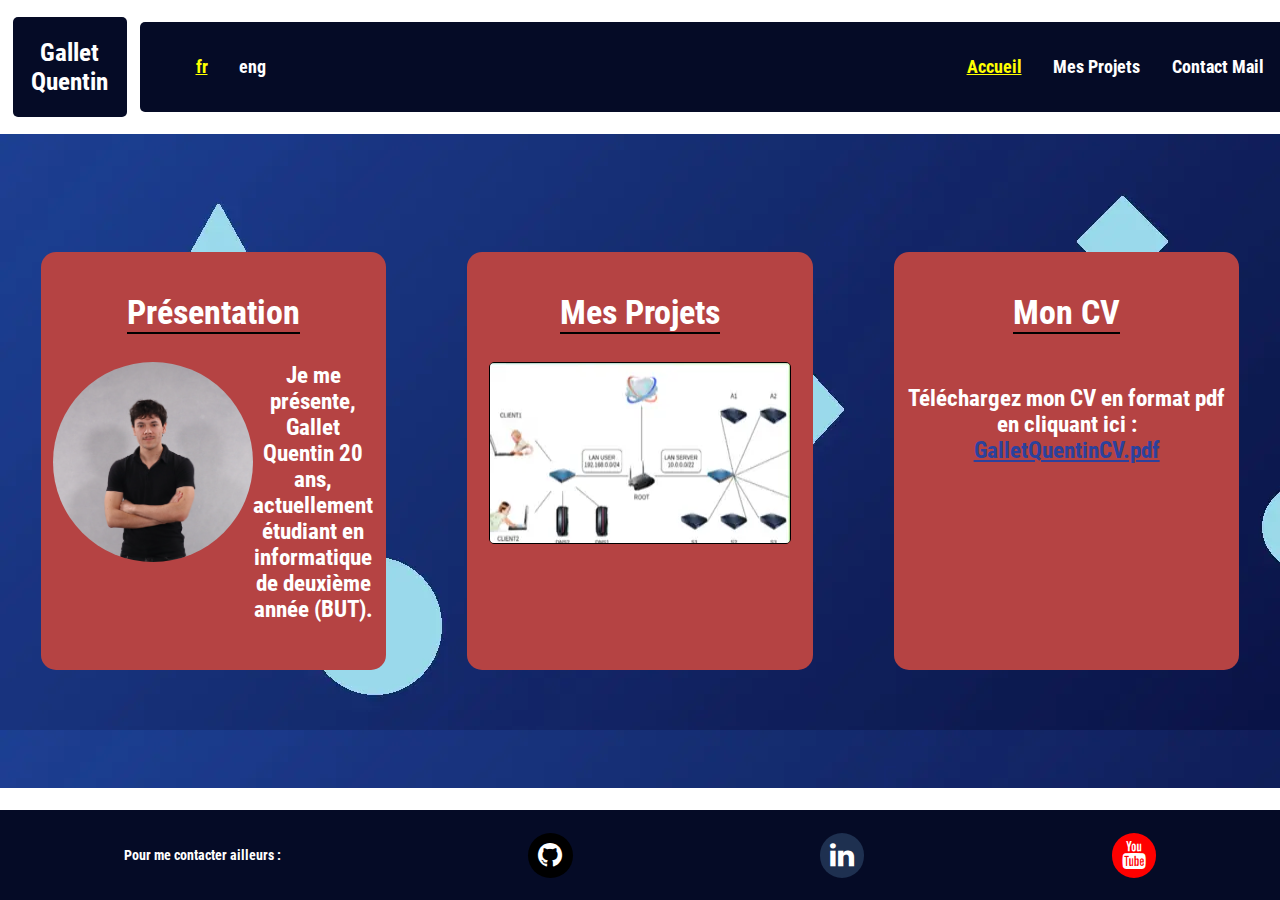
<file: index.html>
<!DOCTYPE html>
<html lang="fr">

<head>
    <meta charset="UTF-8">
    <title>Portfolio-GalletQuentin-Accueil</title>
    <link rel="stylesheet" href="index.css">
    <link rel="stylesheet" href="https://cdnjs.cloudflare.com/ajax/libs/font-awesome/4.7.0/css/font-awesome.min.css">
    <meta name="viewport" content="width=device-width, initial-scale=1.0">
</head>

<body>

    <header>
        <div class="monnom">
            <p>Gallet</p>
            <p>Quentin</p>
        </div>
        <nav>
            <ul class="langages">
                <li><a href="index_fr.html" id="fr">fr</a></li>
                <li><a href="index_eng.html">eng</a></li>
            </ul>
            <ul>

                <li>
                    <a href="#" id="accueil">Accueil</a>
                </li>
                <li>
                    <a href="projets_fr.html" >Mes Projets</a>
                </li>
                <li>
                    <a href="contact_fr.html">Contact Mail</a>
                </li>
               

            </ul>
        </nav>
    </header>

    <main id="accueil">

        <div class="blocAccueil" id="presentation">
            <h2>Présentation </h2>
            <div class="presentationBio">
                <img src="images/moi.webp" alt="c moi">
                Je me présente, Gallet Quentin 20 ans, actuellement étudiant en informatique
                    de deuxième année (BUT).   
                                
            </div>
            
        </div>

        

        <div class="blocAccueil" id="retexs">
            <h2>Mes Projets</h2>
            <div id="defiler">
                <a href="projets_fr.html">
                <div class="imageAnimation">
                    <img src="images/configReseauAccueil.webp" alt="technologie illustration">
                    <img src="images/siteSymfonyAccueil.webp" alt="ecologie illustration">
                    <img src="images/jeuPlateauAccueil.webp" alt="économie illustration">
                    <img src="images/implementationDonneAccueil.webp" alt="politique illustration">
                    <img src="images/logicielAnalyseAccueil.webp" alt="socio-culturel illustration">
                </div>
            </a>
            </div>
            
        </div>

        <div class="blocAccueil lien" id="cv">
            <h2>Mon CV</h2>
            <p>Téléchargez mon CV en format pdf en cliquant ici : <a href="GalletQuentinCV.pdf" download>GalletQuentinCV.pdf</a></p>
            
        </div>
        

        

    </main>

    <footer>
        <nav>
            <p>Pour me contacter ailleurs : </p>
            <a href="https://github.com/QuentinGallet1" class="fa fa-github"></a>
            <a href="https://www.linkedin.com/in/quentin-gallet-0880462b0" class="fa fa-linkedin"></a>
            <a href="https://www.youtube.com/watch?v=dQw4w9WgXcQ" class="fa fa-youtube"></a>
        </nav>

    </footer>

</body>

</html>
</file>
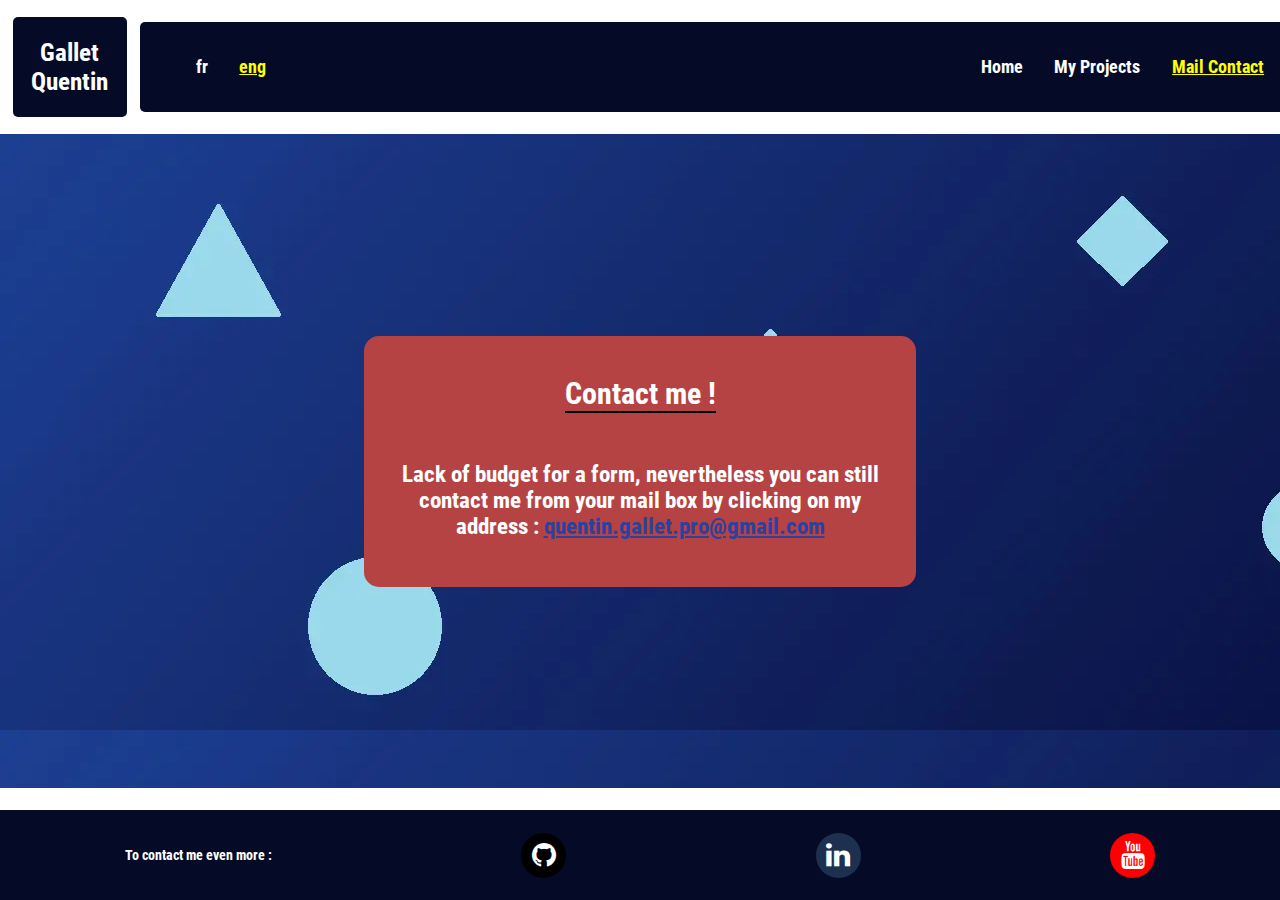
<file: contact_eng.html>
<!DOCTYPE html>
<html lang="fr">

<head>
    <meta charset="UTF-8">
    <title>Portfolio-GalletQuentin-Contact</title>
    <link rel="stylesheet" href="index.css">
    <meta name="viewport" content="width=device-width, initial-scale=1.0">
    <link rel="stylesheet" href="https://cdnjs.cloudflare.com/ajax/libs/font-awesome/4.7.0/css/font-awesome.min.css">
</head>

<body>

    <header>
        <div class="monnom">
            <p>Gallet</p>
            <p>Quentin</p>
        </div>
        <nav>
            <ul class="langages">
                <li><a href="contact_fr.html">fr</a></li>
                <li><a href="contact_eng.html" id="eng">eng</a></li>
            </ul>
            <ul>
                <li>
                    <a href="index_eng.html" >Home</a>
                </li>
                <li>
                    <a href="projets_eng.html" >My Projects</a>
                </li>
                <li>
                    <a href="#" id="contact">Mail Contact</a>
                </li>
               

                
            </ul>
        </nav>
    </header>

    <main>

        <form>
            <h1>Contact me !</h1>
           
            <div class="blocMail lien">
                <p>
                Lack of budget for a form, nevertheless you can still contact me from your mail box by clicking on my address : 
                <a href="mailto:quentin.gallet.pro@gmail.com">quentin.gallet.pro@gmail.com</a> 
                </p>            
            </div>
        </form>

    </main>


    <footer>
        <nav>
            <p>To contact me even more : </p>
            <a href="https://github.com/QuentinGallet1" class="fa fa-github" ></a>
            <a href="https://www.linkedin.com/in/quentin-gallet-0880462b0" class="fa fa-linkedin"></a>
            <a href="https://www.youtube.com/watch?v=dQw4w9WgXcQ" class="fa fa-youtube"></a>
        </nav>

    </footer>


</body>
</html>
</file>
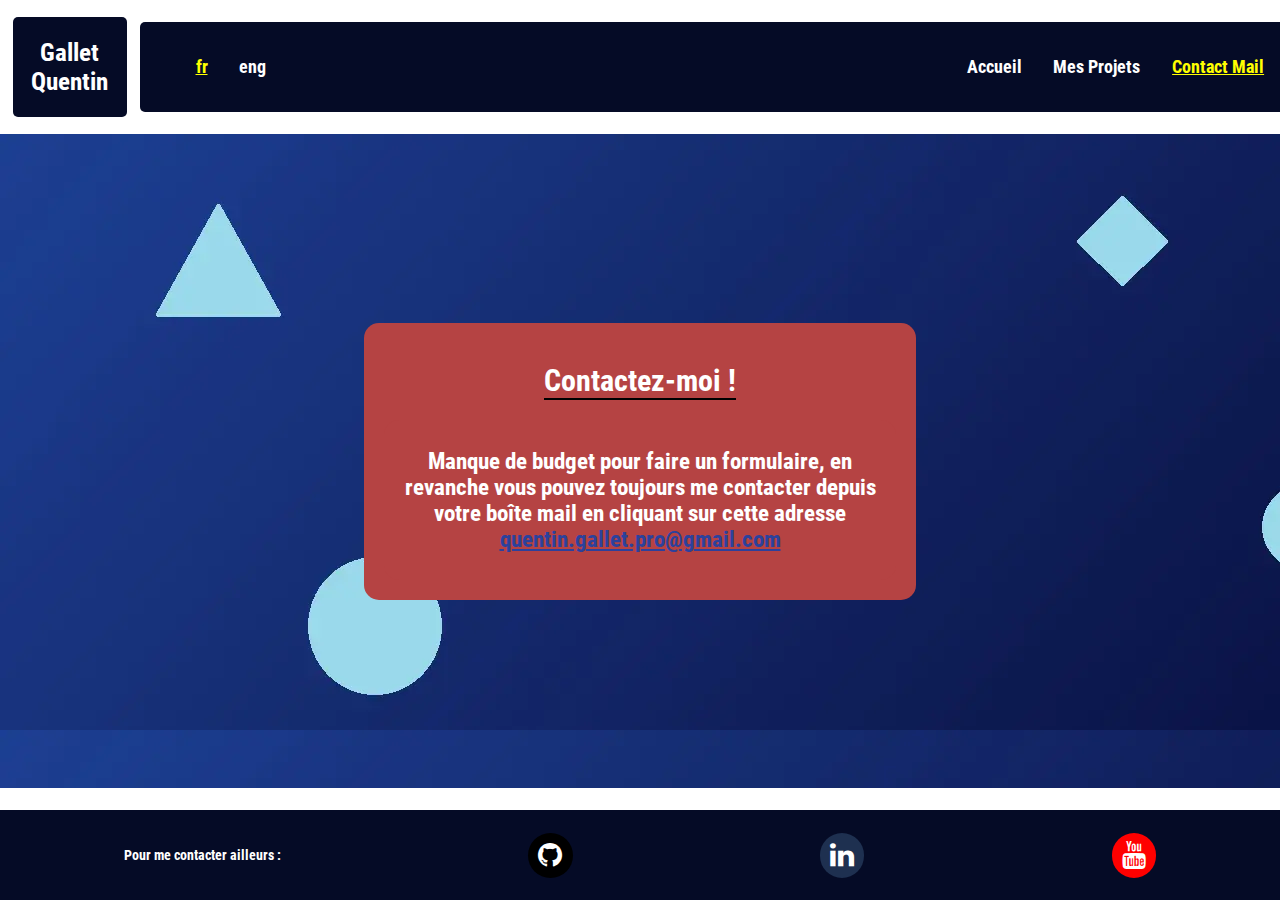
<file: contact_fr.html>
<!DOCTYPE html>
<html lang="fr">

<head>
    <meta charset="UTF-8">
    <title>Portfolio-GalletQuentin-Contact</title>
    <link rel="stylesheet" href="index.css">
    <meta name="viewport" content="width=device-width, initial-scale=1.0">
    <link rel="stylesheet" href="https://cdnjs.cloudflare.com/ajax/libs/font-awesome/4.7.0/css/font-awesome.min.css">
</head>

<body>

    <header>
        <div class="monnom">
            <p>Gallet</p>
            <p>Quentin</p>
        </div>
        <nav>
            <ul class="langages">
                <li><a href="contact_fr.html" id="fr">fr</a></li>
                <li><a href="contact_eng.html">eng</a></li>
            </ul>
            <ul>
                <li>
                    <a href="index.html" >Accueil</a>
                </li>
                <li>
                    <a href="projets_fr.html" >Mes Projets</a>
                </li>
                <li>
                    <a href="#" id="contact">Contact Mail</a>
                </li>
               

                
            </ul>
        </nav>
    </header>

    <main>

        <form>
            <h1>Contactez-moi !</h1>
           
            <div class="blocMail lien">
                <p>
                Manque de budget pour faire un formulaire, en revanche vous pouvez toujours me contacter depuis votre boîte mail
                en cliquant sur cette adresse <a href="mailto:quentin.gallet.pro@gmail.com">quentin.gallet.pro@gmail.com</a> 
                </p>            
            </div>
        </form>

    </main>


    <footer>
        <nav>
            <p>Pour me contacter ailleurs : </p>
            <a href="https://github.com/QuentinGallet1" class="fa fa-github" ></a>
            <a href="https://www.linkedin.com/in/quentin-gallet-0880462b0" class="fa fa-linkedin"></a>
            <a href="https://www.youtube.com/watch?v=dQw4w9WgXcQ" class="fa fa-youtube"></a>
        </nav>

    </footer>


</body>
</html>
</file>
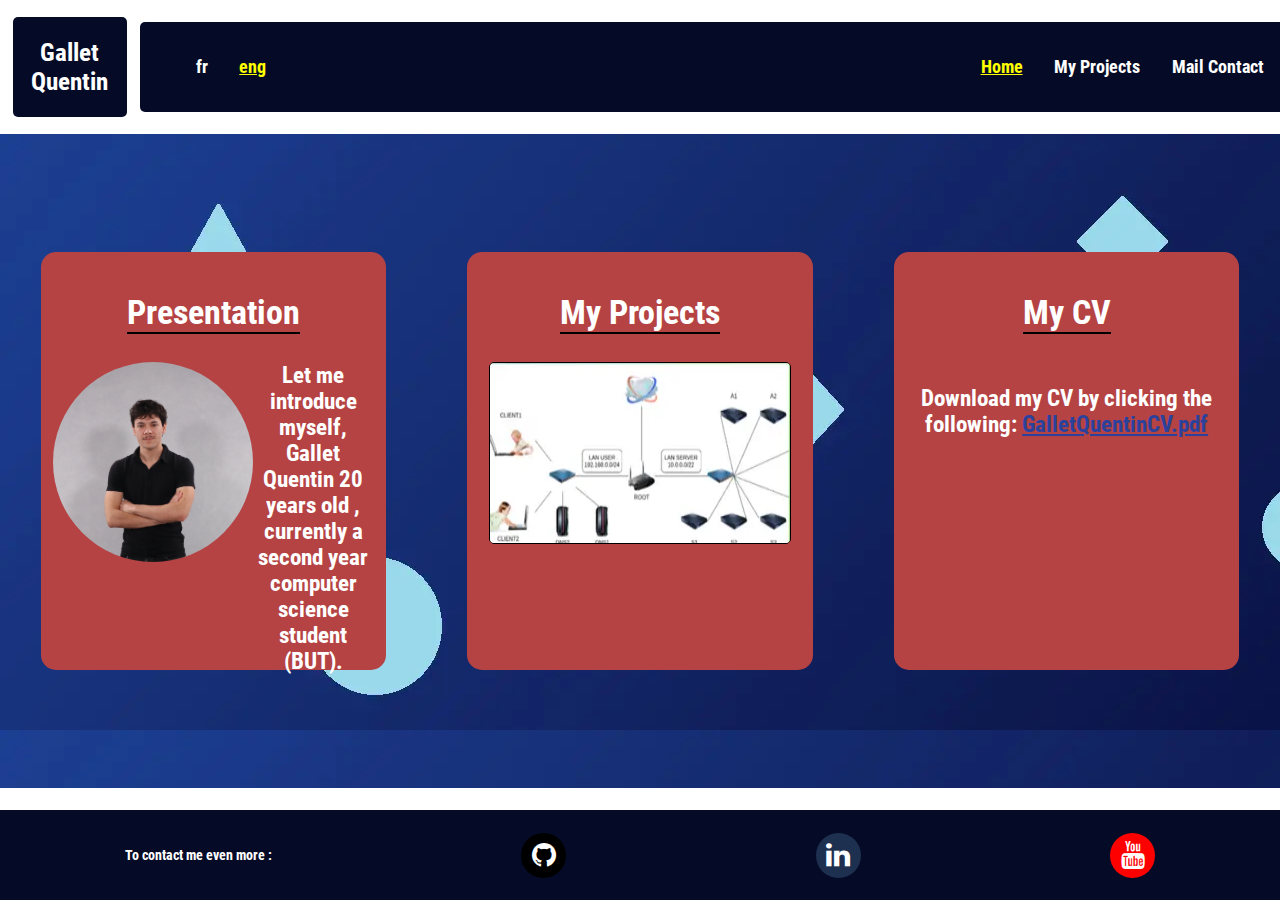
<file: index_eng.html>
<!DOCTYPE html>
<html lang="eng">

<head>
    <meta charset="UTF-8">
    <title>Portfolio-GalletQuentin-HomePage</title>
    <link rel="stylesheet" href="index.css">
    <link rel="stylesheet" href="https://cdnjs.cloudflare.com/ajax/libs/font-awesome/4.7.0/css/font-awesome.min.css">
    <meta name="viewport" content="width=device-width, initial-scale=1.0">
</head>

<body>

    <header>
        <div class="monnom">
            <p>Gallet</p>
            <p>Quentin</p>
        </div>
        <nav>
            <ul class="langages">
                <li><a href="index.html">fr</a></li>
                <li><a href="index_eng.html" id="eng">eng</a></li>
            </ul>
            <ul>

                <li>
                    <a href="#" id="accueil">Home</a>
                </li>
                <li>
                    <a href="projets_eng.html" >My Projects</a>
                </li>
                <li>
                    <a href="contact_eng.html">Mail Contact</a>
                </li>
               

            </ul>
        </nav>
    </header>

    <main id="accueil">

        <div class="blocAccueil" id="presentation">
            <h2>Presentation </h2>
            <div class="presentationBio">
                <img src="images/moi.webp" alt="c moi">
                Let me introduce myself, Gallet Quentin 20 years old , currently a second year computer science student (BUT).
                                
            </div>
            
        </div>

        

        <div class="blocAccueil" id="retexs">
            <h2>My Projects</h2>
            <div id="defiler">
                <a href="projets_fr.html">
                <div class="imageAnimation">
                    <img src="images/configReseauAccueil.webp" alt="technologie illustration">
                    <img src="images/siteSymfonyAccueil.webp" alt="ecologie illustration">
                    <img src="images/jeuPlateauAccueil.webp" alt="économie illustration">
                    <img src="images/implementationDonneAccueil.webp" alt="politique illustration">
                    <img src="images/logicielAnalyseAccueil.webp" alt="socio-culturel illustration">
                </div>
            </a>
            </div>
            
        </div>

        <div class="blocAccueil lien" id="cv">
            <h2>My CV</h2>
            <p>Download my CV by clicking the following: <a href="GalletQuentinCV.pdf" download>GalletQuentinCV.pdf</a></p>
            
        </div>
        

        

    </main>

    <footer>
        <nav>
            <p>To contact me even more : </p>
            <a href="https://github.com/QuentinGallet1" class="fa fa-github"></a>
            <a href="https://www.linkedin.com/in/quentin-gallet-0880462b0" class="fa fa-linkedin"></a>
            <a href="https://www.youtube.com/watch?v=dQw4w9WgXcQ" class="fa fa-youtube"></a>
        </nav>

    </footer>

</body>

</html>
</file>
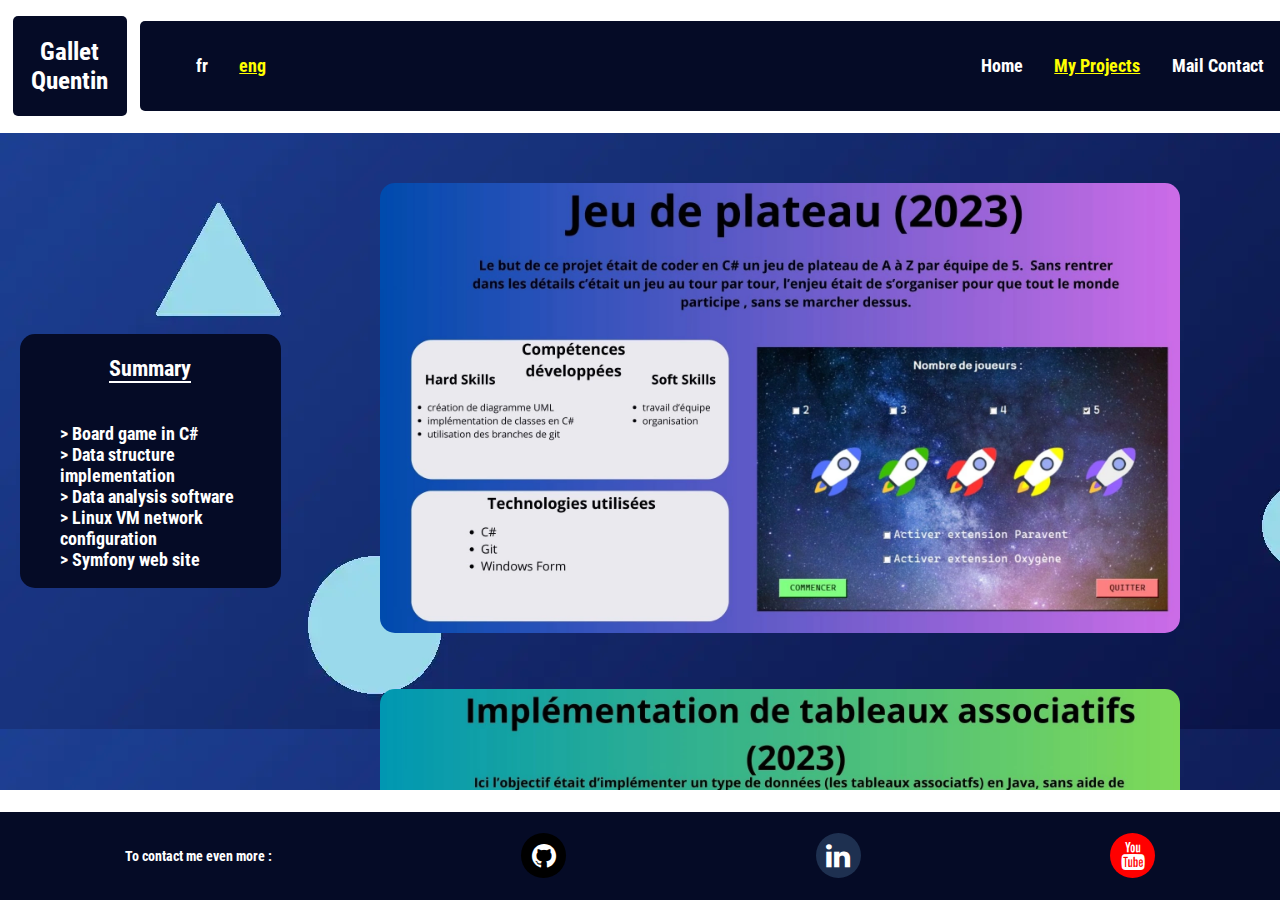
<file: projets_eng.html>
<!DOCTYPE html>
<html lang="fr">

<head>
    <meta charset="UTF-8">
    <title>Porfolio-GalletQuentin-Projects</title>
    <link rel="stylesheet" href="index.css">
    <link rel="stylesheet" href="https://cdnjs.cloudflare.com/ajax/libs/font-awesome/4.7.0/css/font-awesome.min.css">
    <meta name="viewport" content="width=device-width, initial-scale=1.0">
</head>

<body>

    <header>
        <div class="monnom">
            <p>Gallet</p>
            <p>Quentin</p>
        </div>
        <nav>

            <ul class="langages">
                <li><a href="projets_fr.html" >fr</a></li>
                <li><a href="projets_eng.html" id="eng">eng</a></li>
            </ul>
            <ul>

                <li>
                    <a href="index_eng.html" >Home</a>
                </li>
                <li>
                    <a href="#" id="mentions">My Projects</a>
                </li>
                <li>
                    <a href="contact_eng.html">Mail Contact</a>
                </li>
                
            </ul>
        </nav>
    </header>

    <main>
        <div class="sommaireProjet">
            <h3>Summary</h3>
            <ul>
                <li><a href="#odomoProjet">> Board game in C#</a></li>
                <li><a href="#biosphereProjet">> Data structure implementation</a></li>
                <li><a href="#machineVirtuelleProjet">> Data analysis software</a></li>
                <li><a href="#analyseEntrepriseProjet">> Linux VM network configuration</a></li>
                <li><a href="#siteWebProjet">> Symfony web site</a></li>
            </ul>
        </div>

        <div class="sommaireProjetHidden">
            <input type="checkbox" id="toggleSommaire">
            <label for="toggleSommaire" id="toggleSommaireLabel"><h3>Summary > </h3></label>
            
            <ul>
                <li><a href="#odomoProjet">> Board game in C#</a></li>
                <li><a href="#biosphereProjet">> Data structure implementation</a></li>
                <li><a href="#machineVirtuelleProjet">> Data analysis software</a></li>
                <li><a href="#analyseEntrepriseProjet">> Linux VM network configuration</a></li>
                <li><a href="#siteWebProjet">> Symfony web site</a></li>
            </ul>
        </div>
        
        <div class="ensembleProjets">
            <a href="images/jeuPlateau.pdf" download>
            <div id="odomoProjet" class="blocProjet">
                
                
                <img src="images/jeuPlateau.webp" alt="jeu de plateau">   
                    
                   
            </div>
            </a>
            
            <a href="images/implementationDonnee.pdf" download>
            <div id="biosphereProjet" class="blocProjet">
                <img src="images/implementationDonnee.webp" alt="implementation de donnee">
                
            </div>  
            </a>

            <a href="images/logicielAnalyse.pdf" download>
            <div id="machineVirtuelleProjet" class="blocProjet">
                <img src="images/logicielAnalyse.webp" alt="logiciel d'analyse">
            </div>
            </a>
            
            <a href="images/configReseau.pdf" download>
            <div id="analyseEntrepriseProjet" class="blocProjet">
                <img src="images/configReseau.webp" alt="configuration réseau">
            </div>  
            </a>

            <a href="images/siteSymfony.pdf" download>
            <div id="siteWebProjet" class="blocProjet">
                <img src="images/siteSymfony.webp" alt="site web symfony">   
            </div> 
            </a>

        </div>
            

    </main>

    <footer>
        <nav>
            <p>To contact me even more : </p>
            <a href="https://github.com/QuentinGallet1" class="fa fa-github"></a>
            <a href="https://www.linkedin.com/in/quentin-gallet-0880462b0" class="fa fa-linkedin"></a>
            <a href="https://www.youtube.com/watch?v=dQw4w9WgXcQ" class="fa fa-youtube"></a>

        </nav>

    </footer>

</body>
</html>
</file>
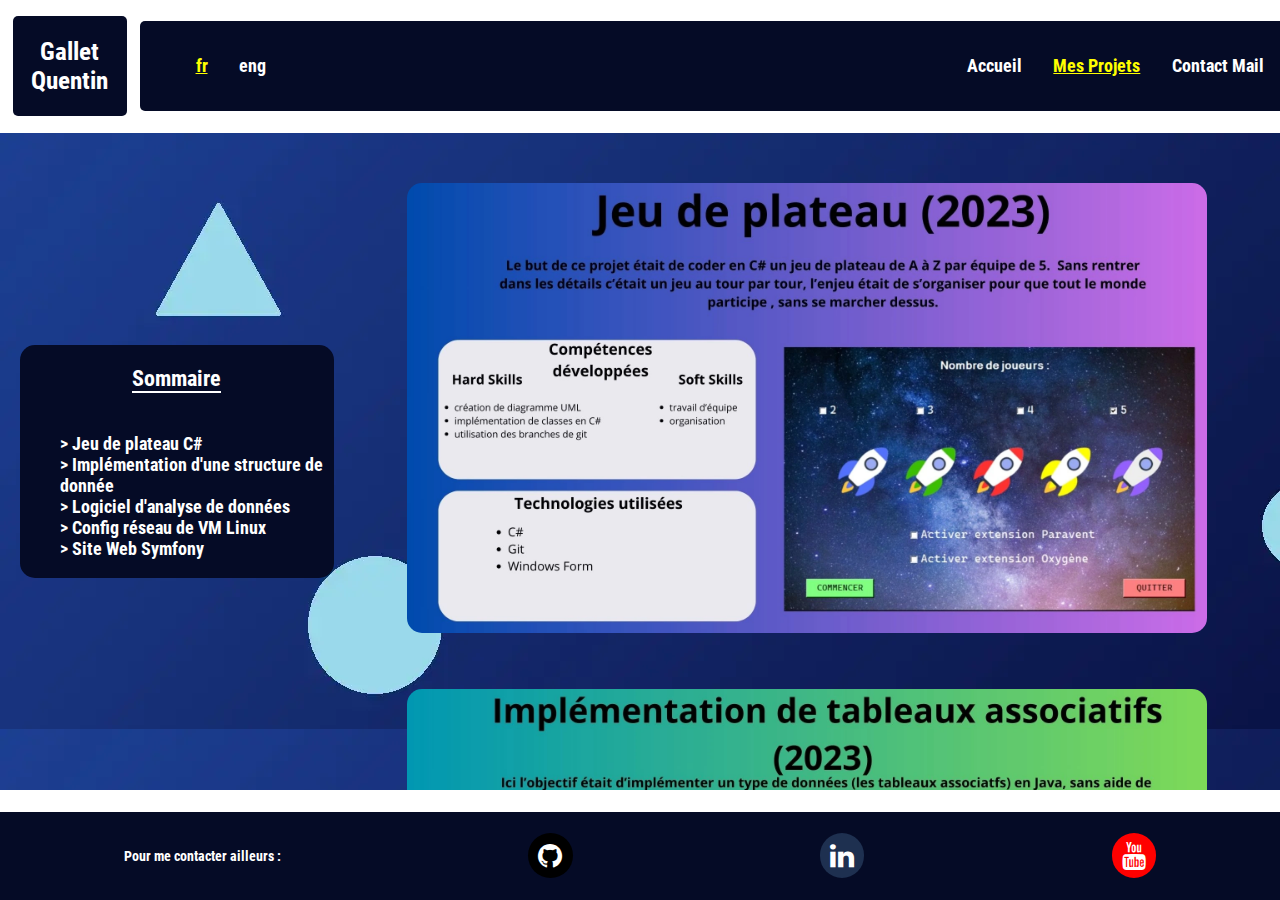
<file: projets_fr.html>
<!DOCTYPE html>
<html lang="fr">

<head>
    <meta charset="UTF-8">
    <title>Porfolio-GalletQuentin-Projets</title>
    <link rel="stylesheet" href="index.css">
    <link rel="stylesheet" href="https://cdnjs.cloudflare.com/ajax/libs/font-awesome/4.7.0/css/font-awesome.min.css">
    <meta name="viewport" content="width=device-width, initial-scale=1.0">
</head>

<body>

    <header>
        <div class="monnom">
            <p>Gallet</p>
            <p>Quentin</p>
        </div>
        <nav>

            <ul class="langages">
                <li><a href="projets_fr.html" id="fr">fr</a></li>
                <li><a href="projets_eng.html">eng</a></li>
            </ul>
            <ul>

                <li>
                    <a href="index.html" >Accueil</a>
                </li>
                <li>
                    <a href="#" id="mentions">Mes Projets</a>
                </li>
                <li>
                    <a href="contact_fr.html">Contact Mail</a>
                </li>
                
            </ul>
        </nav>
    </header>

    <main>
        <div class="sommaireProjet">
            <h3>Sommaire</h3>
            <ul>
                <li><a href="#odomoProjet">> Jeu de plateau C#</a></li>
                <li><a href="#biosphereProjet">> Implémentation d'une structure de donnée</a></li>
                <li><a href="#machineVirtuelleProjet">> Logiciel d'analyse de données</a></li>
                <li><a href="#analyseEntrepriseProjet">> Config réseau de VM Linux</a></li>
                <li><a href="#siteWebProjet">> Site Web Symfony</a></li>
            </ul>
        </div>

        <div class="sommaireProjetHidden">
            <input type="checkbox" id="toggleSommaire">
            <label for="toggleSommaire" id="toggleSommaireLabel"><h3>Sommaire > </h3></label>
            
            <ul>
                <li><a href="#odomoProjet">> Jeu de plateau C#</a></li>
                <li><a href="#biosphereProjet">> Implémentation de données</a></li>
                <li><a href="#machineVirtuelleProjet">> Logiciel d'analyse de données</a></li>
                <li><a href="#analyseEntrepriseProjet">> Config réseau de VM Linux</a></li>
                <li><a href="#siteWebProjet">> Site Web</a></li>
            </ul>
        </div>
        
        <div class="ensembleProjets">
            <a href="images/jeuPlateau.pdf" download>
            <div id="odomoProjet" class="blocProjet">
                
                
                <img src="images/jeuPlateau.webp" alt="jeu de plateau">   
                    
                   
            </div>
            </a>
            
            <a href="images/implementationDonnee.pdf" download>
            <div id="biosphereProjet" class="blocProjet">
                <img src="images/implementationDonnee.webp" alt="implementation de donnee">
                
            </div>  
            </a>

            <a href="images/logicielAnalyse.pdf" download>
            <div id="machineVirtuelleProjet" class="blocProjet">
                <img src="images/logicielAnalyse.webp" alt="logiciel d'analyse">
            </div>
            </a>
            
            <a href="images/configReseau.pdf" download>
            <div id="analyseEntrepriseProjet" class="blocProjet">
                <img src="images/configReseau.webp" alt="configuration réseau">
            </div>  
            </a>

            <a href="images/siteSymfony.pdf" download>
            <div id="siteWebProjet" class="blocProjet">
                <img src="images/siteSymfony.webp" alt="site web symfony">   
            </div> 
            </a>

        </div>
            

    </main>

    <footer>
        <nav>
            <p>Pour me contacter ailleurs : </p>
            <a href="https://github.com/QuentinGallet1" class="fa fa-github"></a>
            <a href="https://www.linkedin.com/in/quentin-gallet-0880462b0" class="fa fa-linkedin"></a>
            <a href="https://www.youtube.com/watch?v=dQw4w9WgXcQ" class="fa fa-youtube"></a>

        </nav>

    </footer>

</body>
</html>
</file>
<file: index.css>
@font-face {
   font-family: "Roboto";
   src: url(Roboto_Condensed/RobotoCondensed-Bold.ttf)
}

html {
   width: 100%;
   height: 100%;
}

body {
   margin: 0;
   padding: 0;
   width: 100%;
   height: 100%;
   font-family: "Roboto";
   color:white;
   display: flex;
   flex-direction: column;
   font-size:25px ;
}

header {
   width: 100%;
   height: 15%;
   display: flex;
   align-items: center;
}

.monnom{
   width: 10%;
   height: 60%;
   margin-left: 1%;
   margin-right: 1%;
   min-height: 100px;
   min-width: 100px;
   background-color: #050b26;
   border-radius: 5px;
   display: flex;
   flex-direction: column;
   justify-content: center;
   align-items: center;
   font-size: 1em;
}

.monnom p:first-child {
   margin-bottom: 0px; /* marge inférieure plus petite */
 }

 .monnom p:nth-child(2) {
   margin-top: 0px; /* marge inférieure plus petite */
 }


/*le ul qui contient les options de langue*/
.langages {

   justify-content: flex-start;
   border-top-left-radius: 5px;
   border-bottom-left-radius: 5px;

}

/*le nav , contient toutes les catégories du site + les langues si il y a*/
nav {
   font-size: 0.7em;
   height: 100%;
   width: 100%;
   display: flex;
   align-items: center;
}

/*comportement des ul du nav*/
nav ul {
   display: flex;
   justify-content: flex-end;
   align-items: center;
   width: 100%;
   background-color: #050b26;
   height: 90px;
}


nav li {
   margin: 3%;
   display: flex;
}

nav a {
   cursor: pointer;
   text-decoration: none;
   color: white;
   text-align: center;
}

/*style des des liens une fois visités*/
nav a:visited {
   color: white;
}

/*style des liens lorsque ils sont survolés*/
header nav a:hover {
   color: yellow;
   border-radius: 5px;
   text-decoration: underline;
}

/*permet de savoir sur quelle page on se trouve*/
a#accueil,
a#presentation,
a#contact,
a#mentions,
a#peste,
a#fr,
a#eng {
   color: yellow;
   border-radius: 5px;
   text-decoration: underline;
}


main {
   width: 100%;
   height: 73%;
   background-image: url(images/background.webp);
   display: flex;
   justify-content: space-around;
   align-items: center;
   margin-bottom: 22px;
}


/*ce qui passe lorsque on sélectionne le texte*/
p::-moz-selection,
h3::-moz-selection,
h2::-moz-selection,
a::-moz-selection {
   background-color: orange;
   color: black;
}


.blocAccueil{
   border-radius: 15px;
   background-color: #b54343;
   width: 25%; 
   display: flex;
   flex-direction: column;
   text-align: center;
   font-size: 0.9em;
   padding: 1%;
   align-items: center;
   height: 60%;
}

.blocMail{
   border-radius: 15px;
   background-color: #b54343;
   text-align: center;
   font-size: 0.9em;
   padding: 1%;
   align-items: center;
   height: 60%;
}

main h2{
   border-bottom: solid 2px black;
}

.presentationBio{
   display: flex;
}

.presentationBio p{
   width: 50%;
}

.presentationBio img{
   border-radius: 50%; 
   object-fit: cover;
   width: 200px;
   height: 200px;
}

.sommaireProjetHidden{
   background-color: #050b26;
   border-radius: 15px;
   width: auto;
   height: 70%;   
   font-size:calc(12px + 0.5vw);
   display: none;
}

.sommaireProjet{
   margin-left: 20px;
   background-color: #050b26;
   border-radius: 15px;
   display: flex;
   flex-direction: column;
   align-items: center;
   width: auto;
   height: auto;   
   font-size:calc(12px + 0.5vw);
   
}

.sommaireProjet h3{
   border-bottom: solid 2px white;
}

.sommaireProjet ul{
   display: flex;
   flex-direction: column;
   align-items: flex-start;
}

.sommaireProjet a{
   text-decoration: none;
   color: white;
}

.sommaireProjet li{
   list-style: none;
}

.sommaireProjet a:visited{
   color:white;
}

.lien a{
   color:rgb(44, 65, 156);
}

.blocMail a:visited{
   color:rgb(255, 0, 0);
}

.sommaireProjet a:hover{
   text-decoration: underline;
   color: yellow;
}

.ensembleProjets{
   width: 85%;
   height: 100%;
   display: flex;
   flex-wrap: wrap;
   justify-content: space-around;
   overflow-x: scroll;
}

.blocProjet{
   border-radius: 15px;
   height: auto;
   width: 800px;
   margin-top: 50px;
}



.blocProjet img{
   border-radius: 15px;
   width: 100%;
   height: auto;
   min-width: 250px;
   object-fit: cover;
}

/*la div qui contient le défilement d'image*/
#defiler {
   width: 300px;
   height: 180px;
   overflow: hidden;
   border: solid 1px black;
   border-radius: 5px;
}

/*comportement de l'animation*/
.imageAnimation {
   display: flex;
   animation-duration: 15s;
   animation-name: accueilAnimation;
   animation-iteration-count: infinite;
   

}

.imageAnimation img{
   width: 300px;
}

/*comportement de l'animation*/
@keyframes accueilAnimation {
   0% {
      transform: translateX(0);
   }

   20% {
      transform: translateX(-300px);
   }

   40% {
      transform: translateX(-600px);
   }

   60% {
      transform: translateX(-900px);
   }

   80% {
      transform: translateX(-1200px);
   }

   100% {
      transform: translateX(0);
   }
}


/*le formulaire de la page contact*/
form {
   width: 40%;
   padding: 20px;
   background-color: #b54343;
   border-radius: 15px;
   display: flex;
   flex-direction: column;
   align-items: center;
}
            
form h1{
   font-size: larger;
   border-bottom: solid 2px black;
}


footer {
   font-size: 0.8em;
   height: 10%;
   width: 100%;
   display: flex;
   justify-content: center;
   align-items: center;
   background-color: #050b26;
}

footer nav {
   height: 65%;
   width: 100%;
   display: flex;
   align-items: center;
   justify-content: space-around;
}

/*styles des icones des reseaux sociaux*/
.fa {
   padding: 0.7em;
   width: 0.2em;
   border-radius: 50%;
   height: 0.2em;
   display: flex !important;
   justify-content: center !important;
   align-items: center !important;
   font-size: 2em !important;


}

.fa:hover {
   opacity: 0.7;
}

.fa-github {
   background-color: black;
}

.fa-twitter {
   background-color: #55ACEE;
}

.fa-youtube {
   background-color: red;
}

.fa-instagram {
   background-color: orange;
}

.fa-linkedin {
   background-color: rgb(30, 48, 80);
}







@media screen and (max-width:1266px){
   #accueil{
      flex-direction: column;
      height: auto;
      flex-wrap: nowrap;
   }

   .blocAccueil{
      width: 60%;
      margin-top: 20px;
      margin-bottom: 20px;
   }
}


@media screen and (max-width:1110px) {

   main{
      height: auto;
      flex-wrap: wrap;
   }

   form {
      margin-top: 15px; 
      margin-bottom: 15px;
      width: auto;
   }

  

   .principal {
      width: auto;
      flex-direction: column;
      align-items: center;
      justify-content: center;
   }

   .droite {
      display: flex;
      align-items: center;
      justify-content: center;
   }

   form .principal .droite {
      margin-left: 0;
   }

   .boite {
      align-items: center;
   }


   .ensembleProjets{
      height: auto;
   }

   .sommaireProjet{
      display: none;
   }

   .sommaireProjetHidden{
     margin-top: 5px;
     display: flex;
     flex-direction: column;
     align-items: center;
     width: auto;
     min-width: 20%;
     height: auto;   
     font-size:calc(12px + 0.5vw);
   }


   .sommaireProjetHidden ul{
      display: none;
    }

    #toggleSommaire {
      visibility: hidden;
    }
    
    /* Style the label to resemble a button */
    #toggleSommaireLabel {
      cursor: pointer;
      background-color: #050b26;
      color: white;
      border-radius: 5px;
      display: inline-block;
    }
  
   #toggleSommaire:checked ~ ul{
      list-style: none;
      display: flex;
   }

   .sommaireProjetHidden ul{
      display: none;
      flex-direction: column;
      align-items: flex-start;
      width: 100%;
   }
   
   .sommaireProjetHidden a{
      text-decoration: none;
      color: white;
   }
   
   .sommaireProjetHidden li{
      list-style: none;
   }
   
   .sommaireProjetHidden a:visited{
      color:white;
   }
   
   .sommaireProjetHidden a:hover{
      text-decoration: underline;
      color: yellow;
   }
    
    
}

@media screen and (max-width:800px) {



   header nav {
      flex-direction: column-reverse;
   }

   .monnom{
      flex-direction: row;
      width: 100%;
      height: 30%;
      justify-content: center;
      font-size: 50px;
      border-radius: 0;
      
   }

   .monnom p{
      margin-left: 20px;
   }

   #retexs {
      width: auto;
   }

   .monnom p:first-child {
      margin-bottom: initial; /* marge inférieure plus petite */
      margin-top: initial;
    }
   
    .monnom p:nth-child(2) {
      margin-top: initial; /* marge inférieure plus petite */
      margin-bottom: initial;
    }

   header nav{
      height: 70%;
   }

   header nav ul{
      justify-content: space-around;
      background-color: #050b26;
      margin-top: 0.5px;
      margin-bottom: 0.5px;
      height: 60%;
      width: 100%;
      padding: 0;
   }

   header nav ul.langages {
      
      justify-content: center;
      height: 40%;
      border-radius: 0;
   }

   header {
      height: 50%;
      flex-direction: column;
      position: sticky;
      top:0;
      background-color: white;
      
   }

   main{
      height: auto;
      margin-bottom: 0;
      margin-top: -0.5px; 
      
   }

   .presentationBio{
      display: block;
   }

   .presentationBio img{
      float:right;
      border-radius: 50%; 
      object-fit: cover;
      width: 150px;
      height: 150px;
   }  

   footer{
      position: sticky;
      bottom: 0;
   }

}
</file>
